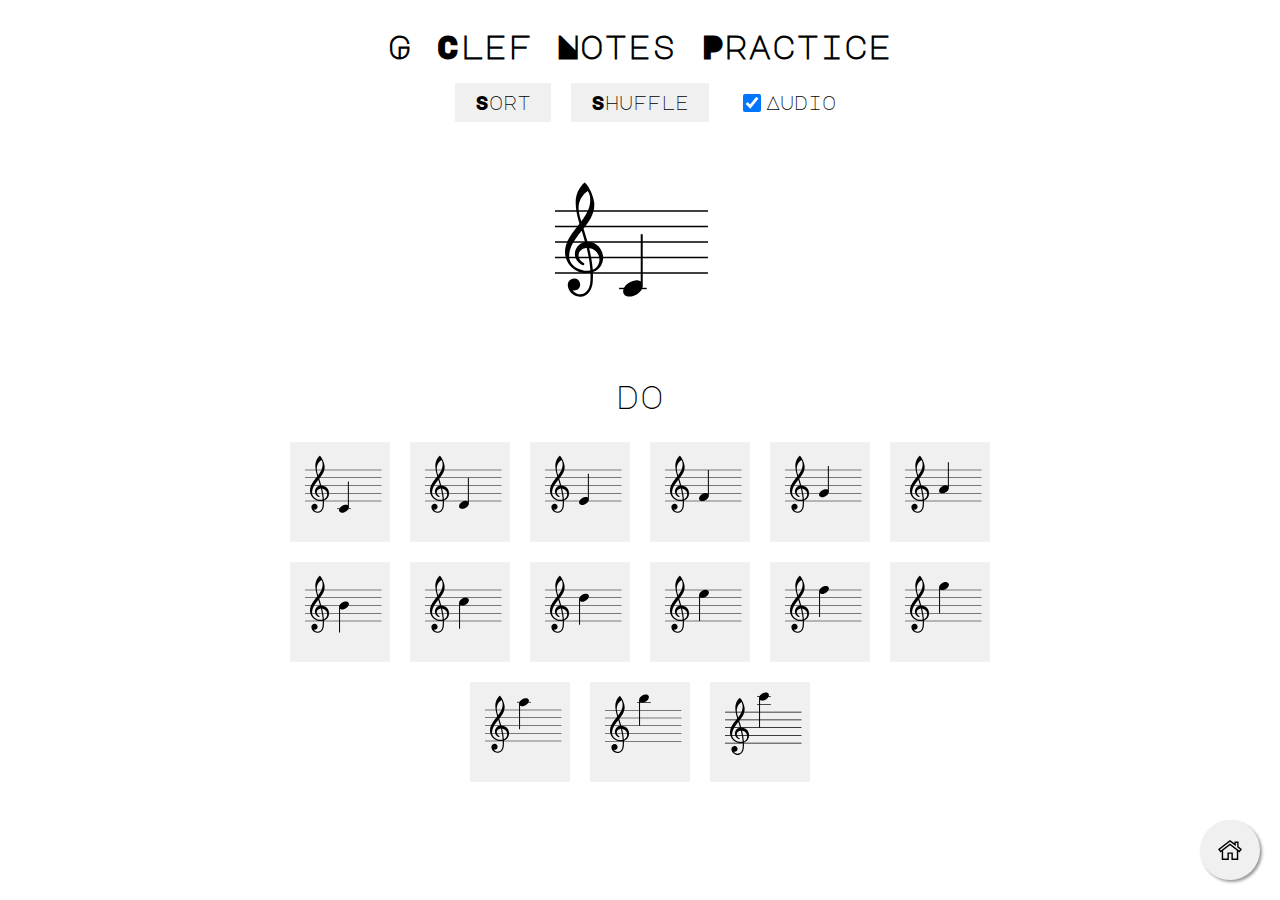
<file: src/index.html>
<!DOCTYPE html>
<html lang="en">
<head>
  <meta charset="UTF-8" />
  <meta name="viewport" content="width=device-width, initial-scale=1.0" />
  <meta http-equiv="X-UA-Compatible" content="ie=edge" />
  <meta name="theme-color" content="black"/>
  <title>Practice Music Notes</title>
  <meta name="description" content="Practice music notes"/>
  <link rel="icon" href="./public/favicon.ico">
  <link rel="apple-touch-icon" sizes="180x180" href="./public/assets/icon/apple-icon-180x180.png">
  <link rel="preload" href="./public/assets/fonts/major.ttf" as="font" type="font/ttf" crossorigin>
  <link rel="stylesheet" href="./public/assets/css/styles.css" />
  <style>
    .note-list {
      display: flex;
      flex-wrap: wrap;
      justify-content: center;
      margin: 20px auto;
      max-width: 800px;
    }
    .note-item {
      width: 100px;
      height: 100px;
      margin: 10px;
      background-color: #f0f0f0;
      display: flex;
      align-items: center;
      justify-content: center;
      cursor: pointer;
    }
    .note-notation {
      width: 100%;
      height: 100%;
      display: flex;
      align-items: center;
      justify-content: center;
    }
    .button-container {
      display: flex;
      justify-content: center;
      align-items: center;
      margin: 20px;
    }
    .button-container button {
      font-family: "major";
      padding: 10px 20px;
      margin: 0 10px;
      background-color: #f0f0f0;
      border: none;
      font-size: 1.2em;
      cursor: pointer;
    }
    .audio-option {
      display: flex;
      align-items: center;
      margin-left: 20px;
      font-family: "major";
      font-size: 1.2em;
    }
    .audio-option input[type="checkbox"] {
      margin-right: 5px;
      width: 18px;
      height: 18px;
    }
    .selected-note {
      display: flex;
      flex-direction: column;
      align-items: center;
      margin: 20px;
    }
    .selected-note-display {
      width: 200px;
      height: 150px;
      margin: 10px auto;
    }
    .selected-note-name {
      font-size: 2em;
      margin-top: 10px;
    }
    h1 {
      text-align: center;
      margin-top: 30px;
    }
    .home-link {
      position: fixed;
      bottom: 20px;
      right: 20px;
      background-color: #f0f0f0;
      width: 60px;
      height: 60px;
      border-radius: 50%;
      display: flex;
      justify-content: center;
      align-items: center;
      box-shadow: 2px 2px 3px #999;
    }
  </style>
</head>
<body>
  <h1>G Clef Notes Practice</h1>
  
  <div class="button-container">
    <button id="sortBtn">Sort</button>
    <button id="shuffleBtn">Shuffle</button>
    <div class="audio-option">
      <input type="checkbox" id="audioToggle" checked>
      <label for="audioToggle">Audio</label>
    </div>
  </div>

  <div class="selected-note">
    <div class="selected-note-display" id="selected-note-display"></div>
    <div class="selected-note-name" id="selected-note-name"></div>
  </div>
  
  <div class="note-list" id="note-list">
    <!-- Notes will be populated by JavaScript -->
  </div>

  <a href="./public/index.html" class="home-link">
    <img src="./public/assets/icon/home.svg" width="24" height="24" alt="home" />
  </a>

  <script src="./public/assets/js/abcjs-basic-min.js"></script>
  <script>
    // Note definitions
    const notes = [
      { abc: 'C2', name: 'do', value: 'C', frequency: 261.63 },
      { abc: 'D2', name: 're', value: 'D', frequency: 293.66 },
      { abc: 'E2', name: 'mi', value: 'E', frequency: 329.63 },
      { abc: 'F2', name: 'fa', value: 'F', frequency: 349.23 },
      { abc: 'G2', name: 'sol', value: 'G', frequency: 392.00 },
      { abc: 'A2', name: 'la', value: 'A', frequency: 440.00 },
      { abc: 'B2', name: 'si', value: 'B', frequency: 493.88 },
      { abc: 'C\'2', name: 'do', value: 'C\'', frequency: 523.25 },
      { abc: 'D\'2', name: 're', value: 'D\'', frequency: 587.33 },
      { abc: 'E\'2', name: 'mi', value: 'E\'', frequency: 659.25 },
      { abc: 'F\'2', name: 'fa', value: 'F\'', frequency: 698.46 },
      { abc: 'G\'2', name: 'sol', value: 'G\'', frequency: 783.99 },
      { abc: 'A\'2', name: 'la', value: 'A\'', frequency: 880.00 },
      { abc: 'B\'2', name: 'si', value: 'B\'', frequency: 987.77 },
      { abc: 'C\'\'2', name: 'do', value: 'C\'\'', frequency: 1046.50 }
    ];

    let currentNotes = [...notes];

    // Create note elements
    function renderNotes() {
      const noteList = document.getElementById('note-list');
      noteList.innerHTML = '';
      
      currentNotes.forEach(note => {
        const noteItem = document.createElement('div');
        noteItem.className = 'note-item';
        
        const noteNotation = document.createElement('div');
        noteNotation.className = 'note-notation';
        noteNotation.id = `notation-${note.value.replace(/'/g, '-prime')}`;
        
        noteItem.appendChild(noteNotation);
        
        noteItem.addEventListener('click', () => selectNote(note));
        
        noteList.appendChild(noteItem);
        
        // Render the ABC notation
        ABCJS.renderAbc(`notation-${note.value.replace(/'/g, '-prime')}`, note.abc);
      });
    }

    // Play a note using Web Audio API
    function playNote(frequency, duration = 0.8) {
      const audioContext = new (window.AudioContext || window.webkitAudioContext)();
      const oscillator = audioContext.createOscillator();
      const gainNode = audioContext.createGain();
      
      oscillator.type = 'sine';
      oscillator.frequency.value = frequency;
      
      // Apply ADSR envelope for a more musical sound
      gainNode.gain.setValueAtTime(0, audioContext.currentTime);
      gainNode.gain.linearRampToValueAtTime(0.8, audioContext.currentTime + 0.05);
      gainNode.gain.linearRampToValueAtTime(0.6, audioContext.currentTime + 0.2);
      gainNode.gain.linearRampToValueAtTime(0, audioContext.currentTime + duration);
      
      oscillator.connect(gainNode);
      gainNode.connect(audioContext.destination);
      
      oscillator.start();
      oscillator.stop(audioContext.currentTime + duration);
    }
    
    // Select a note to display
    function selectNote(note) {
      // Render the selected note
      ABCJS.renderAbc('selected-note-display', note.abc, { scale: 2.0 });
      document.getElementById('selected-note-name').textContent = note.name;
      
      // Play the note if audio is enabled
      if (document.getElementById('audioToggle').checked) {
        playNote(note.frequency);
      }
    }

    // Sort notes
    function sortNotes() {
      currentNotes.sort((a, b) => {
        return notes.findIndex(n => n.value === a.value) - 
               notes.findIndex(n => n.value === b.value);
      });
      renderNotes();
    }

    // Shuffle notes
    function shuffleNotes() {
      for (let i = currentNotes.length - 1; i > 0; i--) {
        const j = Math.floor(Math.random() * (i + 1));
        [currentNotes[i], currentNotes[j]] = [currentNotes[j], currentNotes[i]];
      }
      renderNotes();
    }

    // Initialize
    document.addEventListener('DOMContentLoaded', () => {
      renderNotes();
      
      // Select first note by default
      selectNote(currentNotes[0]);
      
      // Add button event listeners
      document.getElementById('sortBtn').addEventListener('click', sortNotes);
      document.getElementById('shuffleBtn').addEventListener('click', shuffleNotes);
    });
  </script>
</body>
</html>
</file>
<file: src/public/assets/css/styles.css>
@font-face {
  font-family: "major";
  src: url("../fonts/major.ttf");
  font-display: swap;
}
*  {
  font-family: "major";
}
.home {
  display: inline;
  text-align: center;
}
.home > .menu {
  display: flex;
  flex-direction: row;
  flex-wrap: wrap;
  align-items: stretch;
  justify-content: center;
  margin: 0 auto;
}
@media (min-width: 600px) {
  .home > .menu {
    max-width: 80%;
  }
  .home > .menu > div {
    display: flex;
    flex-direction: column;
  }
}
.home > .menu > div {
  display: flex;
  flex-direction: row;
  flex-wrap: wrap;
}
.home > .menu > div > div {
  background-color: lightgray;
  width: 100px;
  margin: 10px;
}
.home > .float {
  position:fixed;
	width:60px;
	height:60px;
	bottom:10px;
	right:10px;
	background-color:lightgray;
	color:#FFF;
	border-radius:50%;
	text-align:center;
	box-shadow: 2px 2px 3px #999;
}
.home > .float > div > img {
  padding: 1.2em;
  width: 1.5em;
  height: 1.5em;
}
.challenge {
  display: none;
}
.top {
  position: absolute;
  display: flex;
}
.top > div {
  border: 1px black dotted;
  width: 20px;
  text-align: right;
  margin: 2px;
  padding: 2px;
}
.uno {
  color: red;
}
.dos {
  color: orange;
}
.tres {
  color: green;
}
.cuatro {
 color: blue;
}
.cinco {
  color: mediumPurple;
}
.container {
  display: flex;
  flex-direction: column;
  margin: 0 auto;
}
@media (min-width: 600px) {
  .container {
    max-width: 80%;
  }
}
.footer {
  position: fixed;
  left: 0;
  bottom: 0;
  padding-bottom: 2px;
  width: 100%;
  font-size: 0.8em;
  text-align: center;
}
.timer {
  position: absolute;
  width: 85%;
  text-align: right;
  font-family: "major";
  font-size: 2em;
  font-weight: bold;
  color: red;
}
.main {
  font-family: "major";
  text-align: center;
  display: flex;
  flex-direction: row;
  align-items: center;
  justify-content: center;
  height: 50vh;
  font-size: 2em;
}
.question {
  padding-top: 30px;
  width: 50%;
}
.question-right {
  font-weight: bold;
  width: 40%;
  text-align: left;
}
.question-right > #wrong {
  text-decoration: line-through;
}
.notes {
  display: flex;
  flex-wrap: wrap;
  justify-content: space-around;
  align-items: center;
}
.notes > div {
  display: flex;
  align-items: center;
  width: 26%;
  height: 50px;
  margin: 10px;
  background-color: lightgray;
}
.notes > div > div {
  font-size: 2em;
  text-align: center;
  width: 100%;
}
.notes img {
    width: 0.8em;
    height: 0.8em;
}
#start {
    display: none;
}
#stop {
    display: inline;
}

.abcjs-note_selected {
  fill: black;
}
</file>
